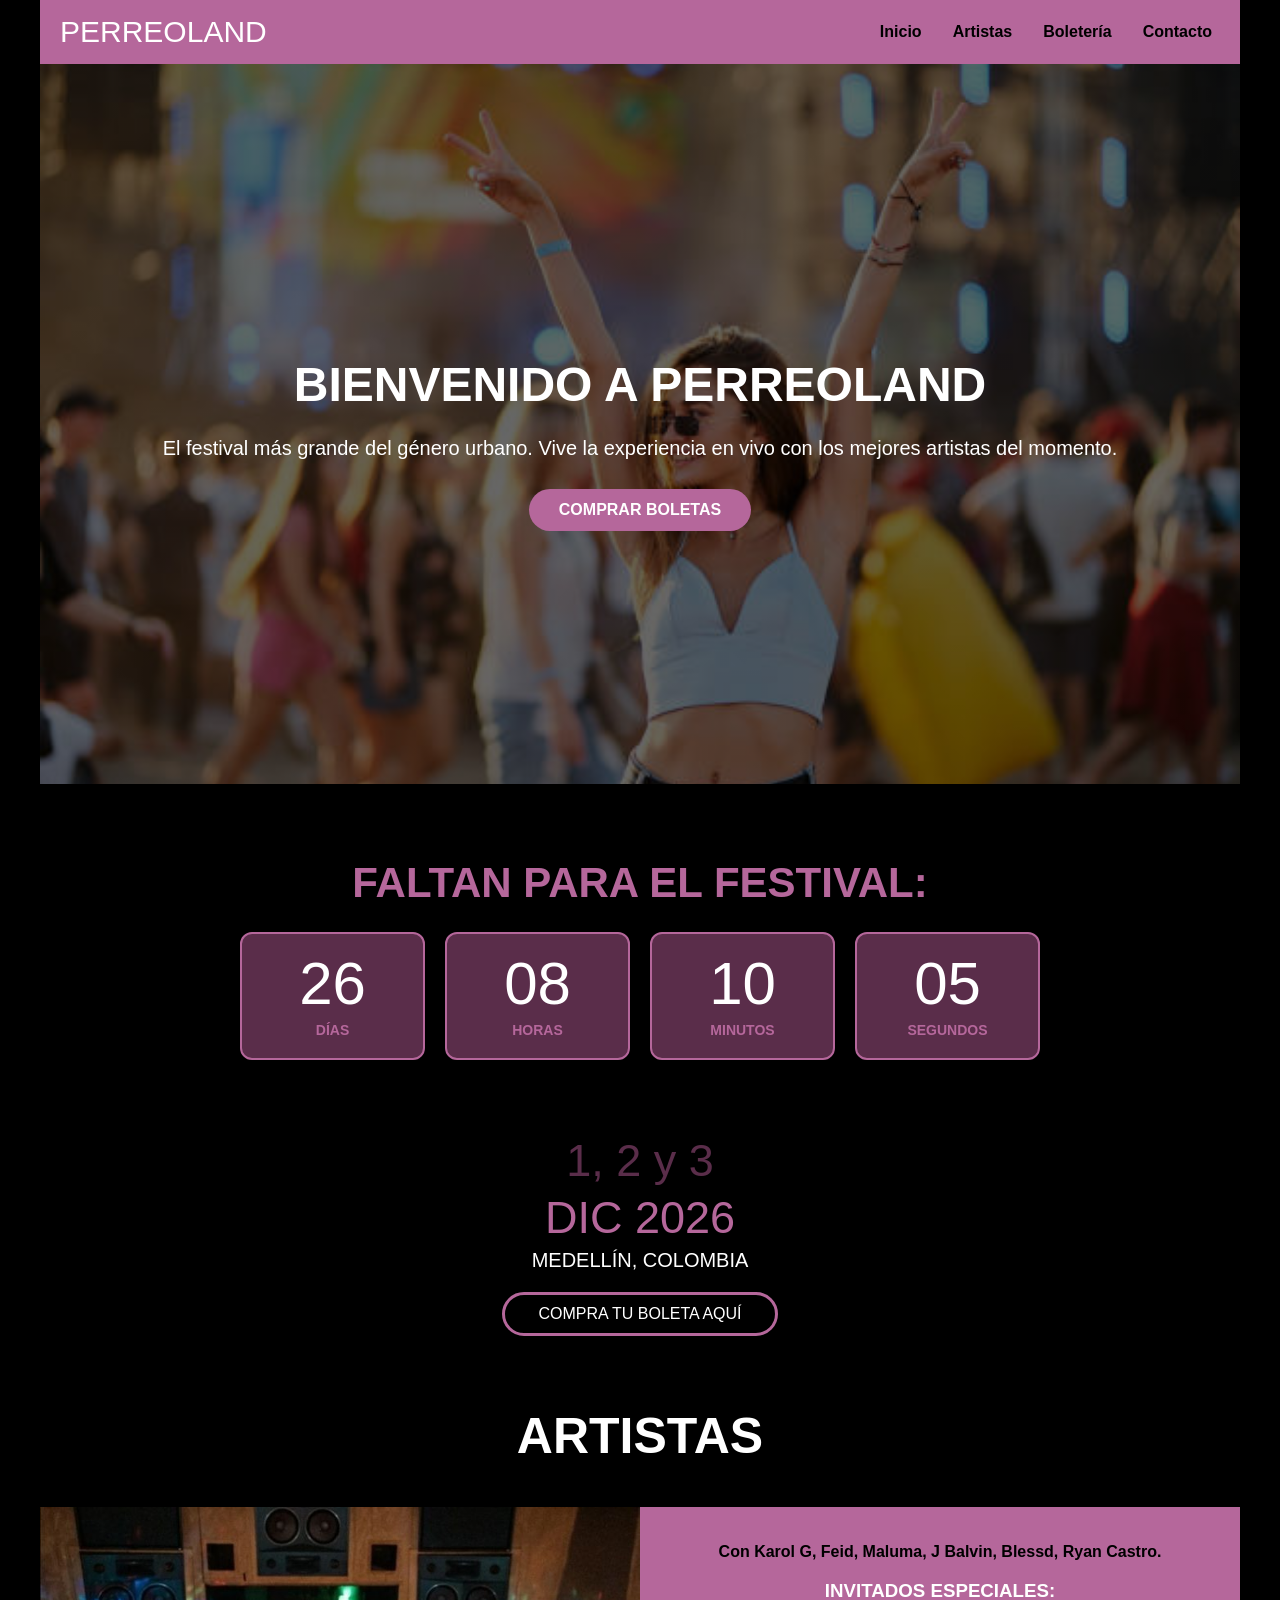
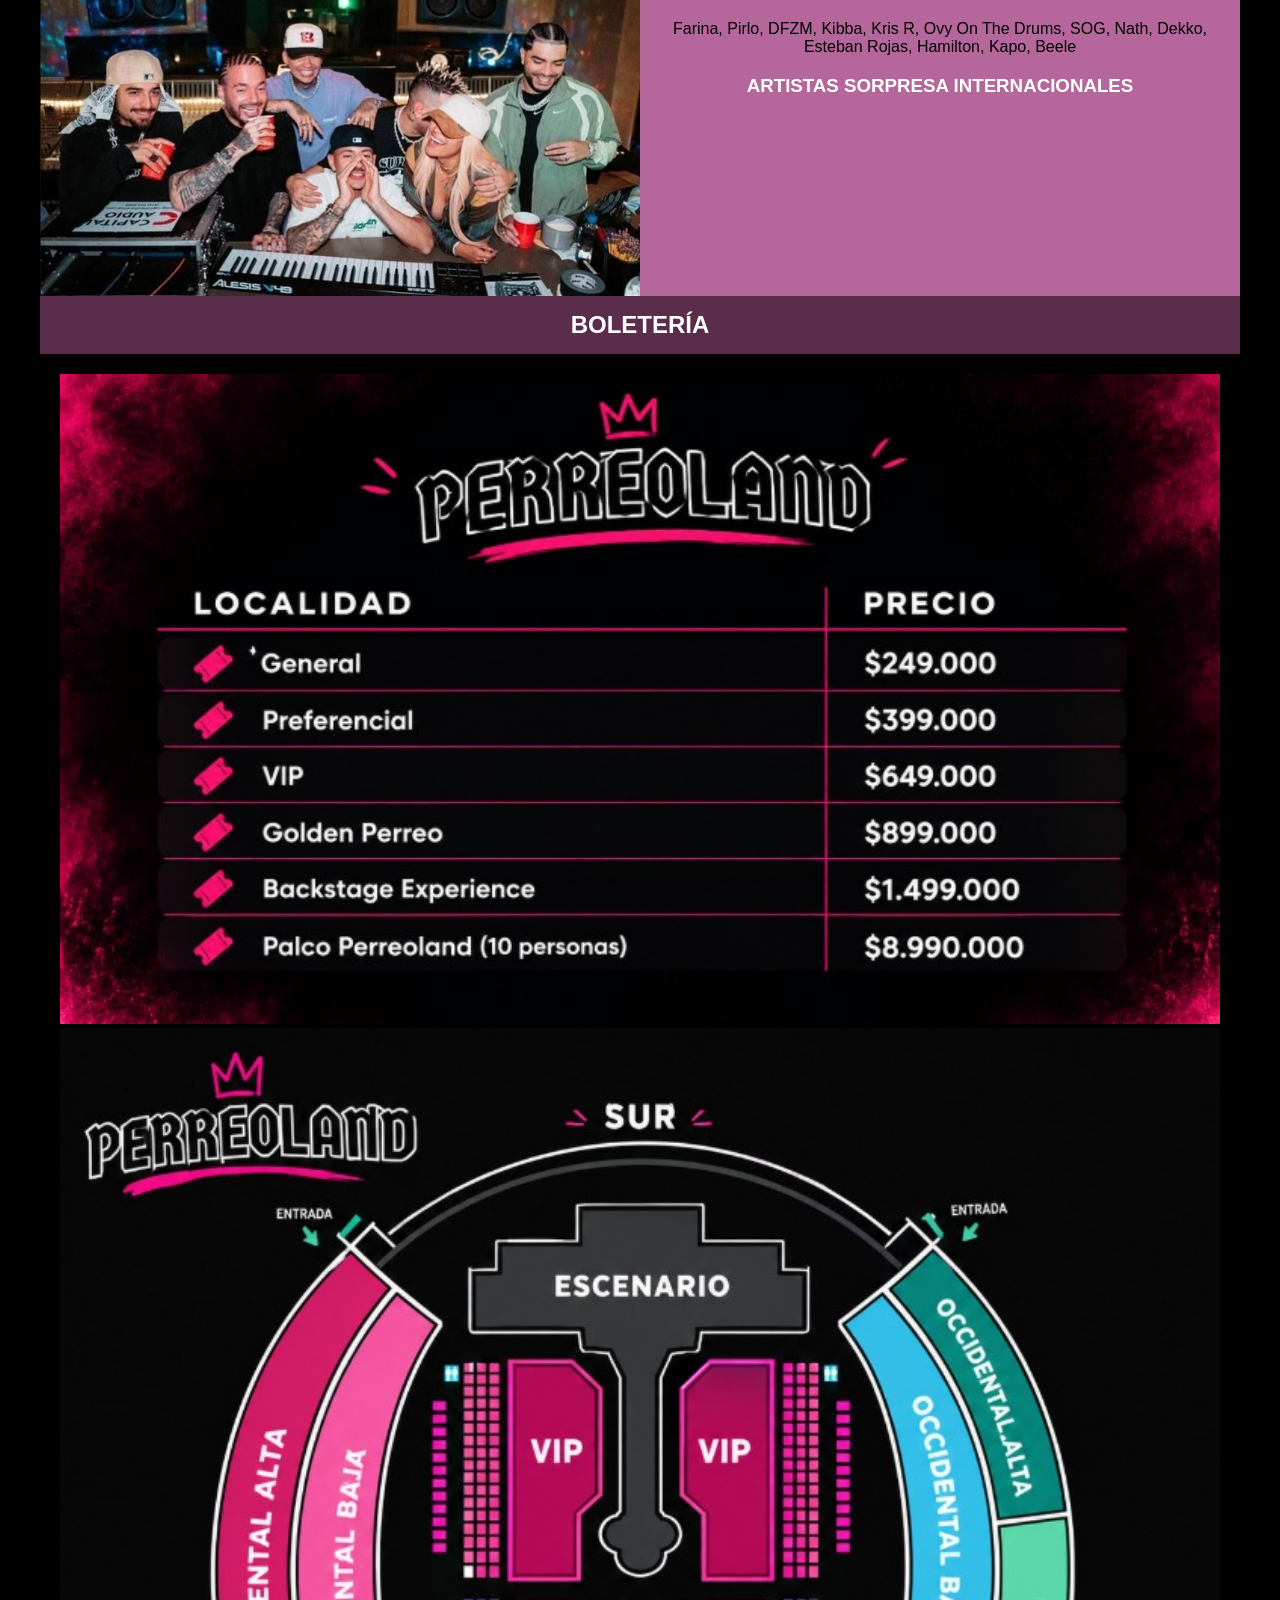
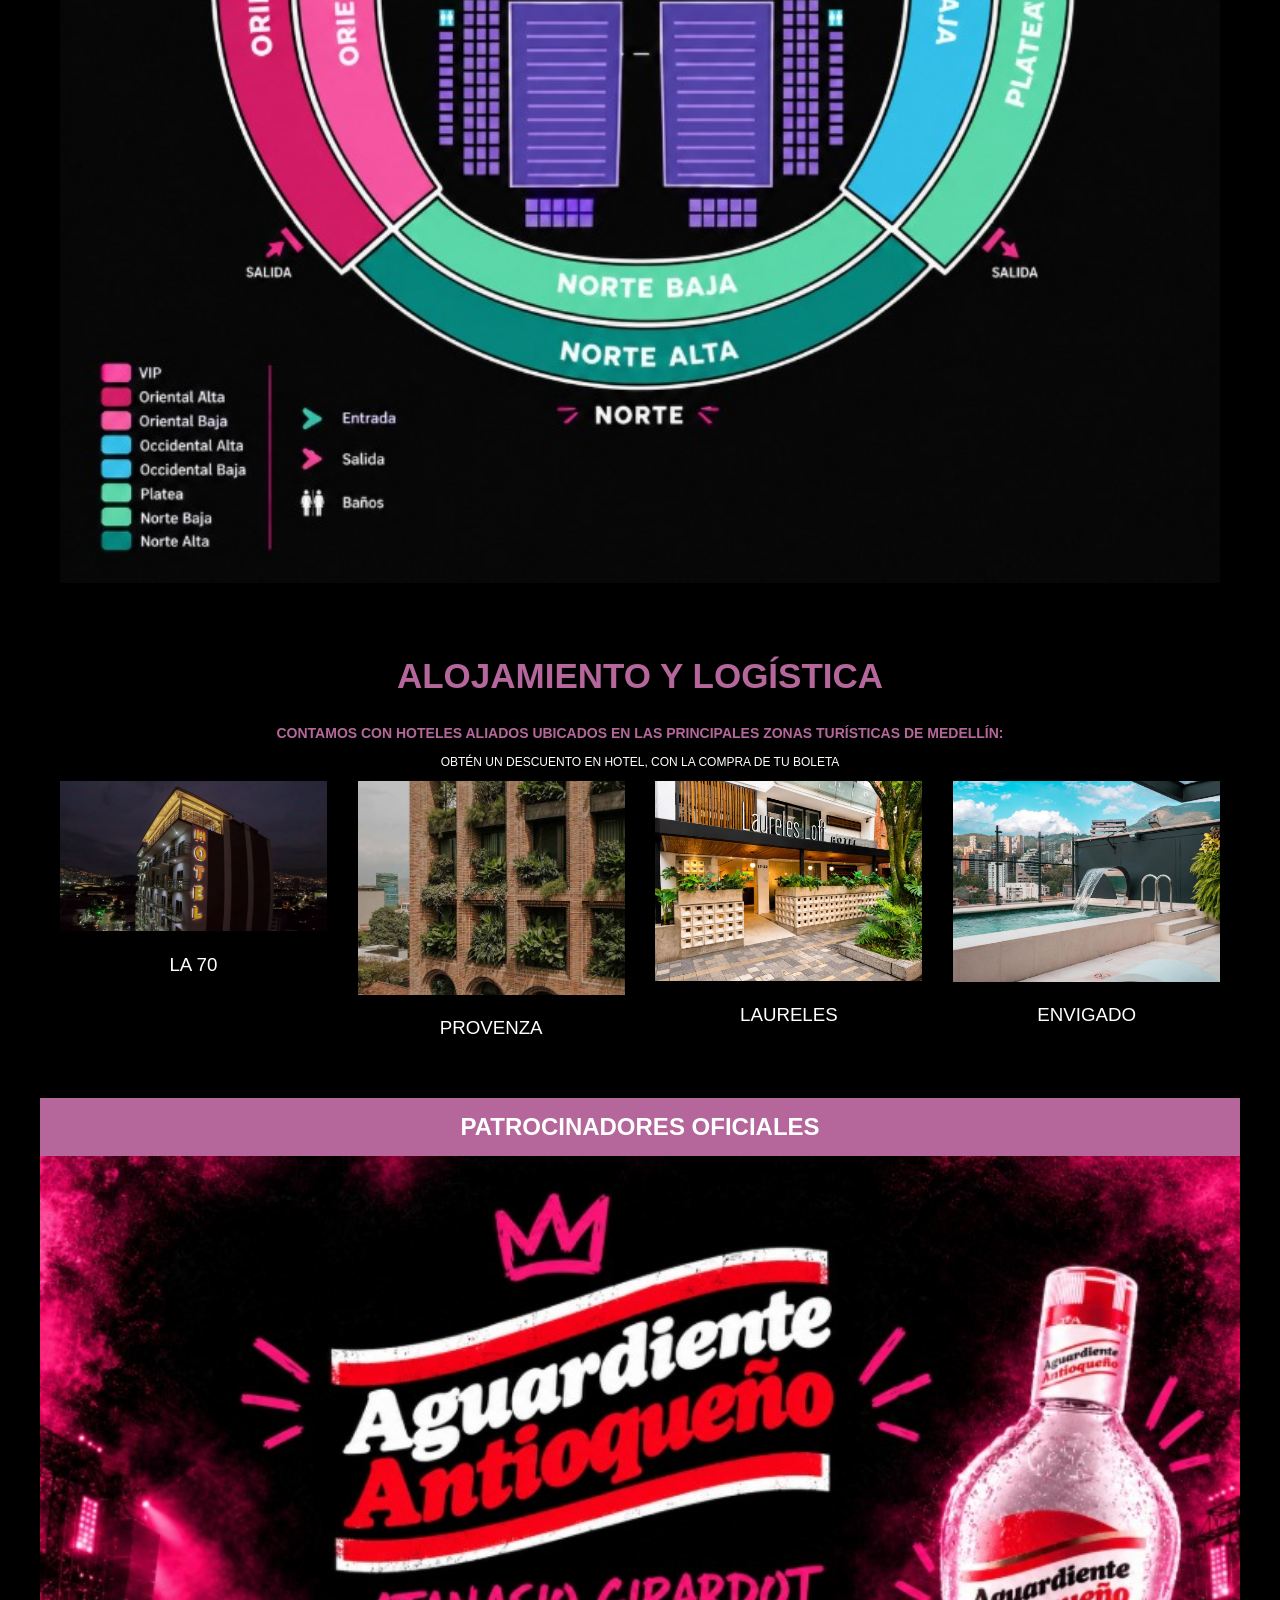
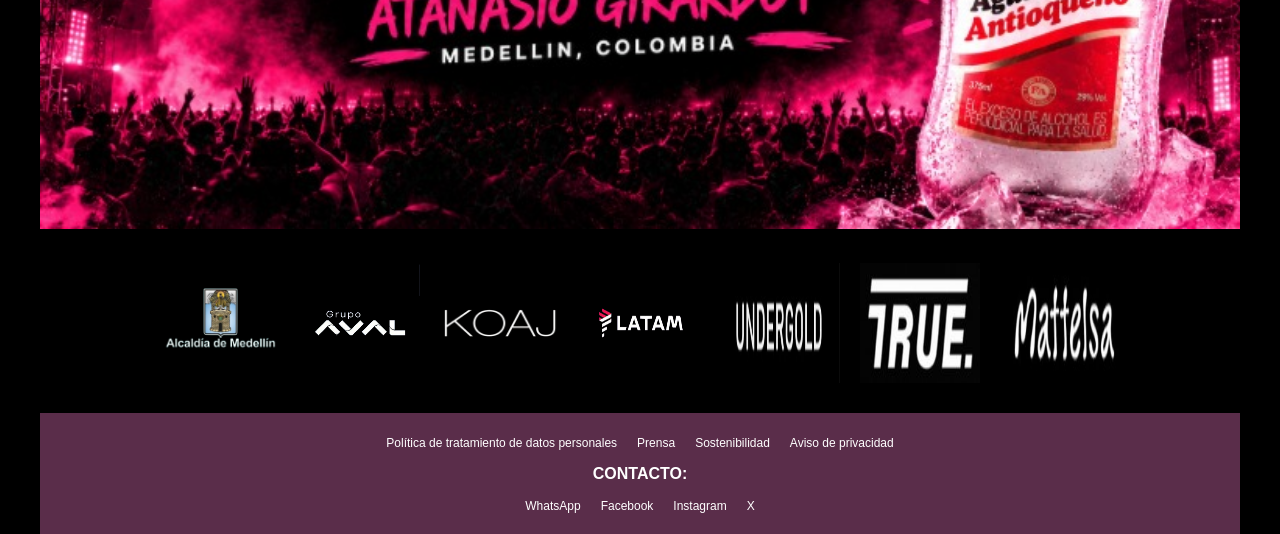
<file: index.html>
<!DOCTYPE html>
<html lang="es">

<head>
    <meta charset="UTF-8">
    <meta name="viewport" content="width=device-width, initial-scale=1.0">
    <title>Perreoland</title>
    <link rel="stylesheet" href="estilos.css">
</head>

<body>
    <div class="todo">

        <header>
    <div id="logo">PERREOLAND</div>

    <!-- Botón hamburguesa para móvil -->
    <input type="checkbox" id="menu-toggle">
    <label for="menu-toggle" class="menu-icon">&#9776;</label>

    <nav class="mainmenu">
        <ul>
            <li><a href="index.html">Inicio</a></li>
            <li><a href="artistas.html">Artistas</a></li>
            <li><a href="boleteria.html">Boletería</a></li>
            <li><a href="#contacto">Contacto</a></li>
        </ul>
    </nav>
</header>

        <main>
               <section class="seccion-hero">
    <div class="contenedor-contenido">
        <h2>Bienvenido a Perreoland</h2>
        <p>El festival más grande del género urbano. Vive la experiencia en vivo con los mejores artistas del momento.</p>
        <a href="#boleteria" class="boton-destacado">Comprar Boletas</a>
    </div>
    </section>
        <section id="cuenta-regresiva">
    <h2>Faltan para el festival:</h2>
    <div class="contador-grid">
        <div class="bloque-tiempo">
            <span id="dias" class="numero">26</span>
            <span class="etiqueta">Días</span>
        </div>
        <div class="bloque-tiempo">
            <span id="horas" class="numero">08</span>
            <span class="etiqueta">Horas</span>
        </div>
        <div class="bloque-tiempo">
            <span id="minutos" class="numero">10</span>
            <span class="etiqueta">Minutos</span>
        </div>
        <div class="bloque-tiempo">
            <span id="segundos" class="numero">05</span>
            <span class="etiqueta">Segundos</span>
        </div>
    </div>
</section>
           

            <section id="fecha">
                <div>
                    <p class="dias">1, 2 y 3</p>
                    <p class="destacado">DIC 2026</p>
                    <p>MEDELLÍN, COLOMBIA</p>
                </div>
                <a href="boleteria.html" class="boton">COMPRA TU BOLETA AQUÍ</a>
            </section>

            <section id="artistas">
                <h2>ARTISTAS</h2>
                <article>
                    <img src="imagenes/cantantes.jpeg" alt="Artistas de Perreoland">
                    <div>
                        <p class="destacado">Con Karol G, Feid, Maluma, J Balvin, Blessd, Ryan Castro.</p>
                        <h3>INVITADOS ESPECIALES:</h3>
                        <p>Farina, Pirlo, DFZM, Kibba, Kris R, Ovy On The Drums, SOG, Nath, Dekko, Esteban Rojas,
                            Hamilton, Kapo, Beele</p>
                        <h3>ARTISTAS SORPRESA INTERNACIONALES</h3>
                    </div>
                </article>
            </section>

            <section id="boleteria">
                <h2>BOLETERÍA</h2>
                <article>
                 
                    <img src="imagenes/precios.jpeg" alt="Precios">
                
                    <img src="imagenes/estadio.jpeg" alt="Mapa de localidades">
                </article>
            </section>

            <section id="alojamiento">
                <h2>ALOJAMIENTO Y LOGÍSTICA</h2>
                <p class="destacado">CONTAMOS CON HOTELES ALIADOS UBICADOS EN LAS PRINCIPALES ZONAS TURÍSTICAS DE
                    MEDELLÍN:</p>
                <p>OBTÉN UN DESCUENTO EN HOTEL, CON LA COMPRA DE TU BOLETA</p>
                <div class="zonas">
                    <article>
                        <img src="imagenes/hotel dorado la 70.jpg" alt="Hotel en La 70">
                        <h3>LA 70</h3>
                    </article>
                    <article>
                        <img src="imagenes/hotel provenza.jpeg" alt="Hotel en Provenza">
                        <h3>PROVENZA</h3>
                    </article>
                    <article>
                        <img src="imagenes/laureles hotel.jpg" alt="Hotel en Laureles">
                        <h3>LAURELES</h3>
                    </article>
                    <article>
                        <img src="imagenes/envigado hotel.jpg" alt="Hotel en Envigado">
                        <h3>ENVIGADO</h3>
                    </article>
                </div>
            </section>

            <section id="patrocinadores">
                <h2>PATROCINADORES OFICIALES</h2>
                <img src="imagenes/Patrocinador.jpeg" alt="Aguardiente Antioqueño">
                <div class="logos">
                    <img src="imagenes/alcaldia de Medellín logo.png" alt="Alcaldía de Medellín">
                    <img src="imagenes/Grupo Aval logo..png" alt="Grupo Aval">
                    <img src="imagenes/koaj.png" alt="Koaj">
                    <img src="imagenes/150805_latam_logo_indigo_-removebg-preview.png" alt="Latam Airlines">
                    <img src="imagenes/undergold.jpg" alt="Undergold">
                    <img src="imagenes/True.jpg"alt="True">
                    <img src="imagenes/Mattelsa.jpg" alt="Mattelsa">
                </div>
            </section>

          

        </main>

        <footer id="contacto">
            <nav>
                <ul>
                    <li><a href="#">Política de tratamiento de datos personales</a></li>
                    <li><a href="#">Prensa</a></li>
                    <li><a href="#">Sostenibilidad</a></li>
                    <li><a href="#">Aviso de privacidad</a></li>
                </ul>
            </nav>
            <div>
                <h2>CONTACTO:</h2>
                <ul>
                    <li><a href="#">WhatsApp</a></li>
                    <li><a href="#">Facebook</a></li>
                    <li><a href="#">Instagram</a></li>
                    <li><a href="#">X</a></li>
                </ul>
            </div>
        </footer>
    </div>
</body>

</html>
</file>
<file: estilos.css>
body {
    background-color: black;
    margin: 0;
    font-family: Arial, Helvetica, sans-serif;
    color: white;
}
.todo {
    max-width: 1200px;
    margin: 0 auto;
}
img {
    width: 100%;
}
h1, h2, h3 {
    font-family: Impact, Haettenschweiler, 'Arial Narrow Bold', sans-serif;
    text-align: center;
    text-transform: uppercase;
}
a:link, a:visited {
    color: rgb(181, 103, 155);
    text-decoration: none;
}
a:hover {
    color: white;
}
a:active {
    color: rgb(90, 45, 74);
}
header {
    background-color: rgb(181, 103, 155);
    padding: 10px;
    text-align: center;
}
#logo {
    font-family: Impact, Haettenschweiler, 'Arial Narrow Bold', sans-serif;
    font-size: 30px;
    color: white;
}
.mainmenu ul {
    list-style: none;
    padding: 0;
    margin: 10px 0 0 0;
}
.mainmenu li {
    padding: 5px;
}
.mainmenu a:link, .mainmenu a:visited {
    color: black;
    padding: 5px;
}
.mainmenu a:hover {
    background-color: black;
    color: white;
}
.mainmenu a:active {
    background-color: rgb(90, 45, 74);
}
#portada {
    background-image: url(imagenes/portada.jpeg);
    background-repeat: no-repeat;
    background-position: center;
    background-size: cover;
    padding: 40px 10px;
    text-align: center;
}
#portada p {
    margin: 0;
}
#portada h1 {
    font-size: 50px;
    color: white;
    margin: 10px 0;
}
#portada .destacado {
    color: rgb(181, 103, 155);
    font-weight: bold;
}
#fecha {
    padding: 30px 10px;
    text-align: center;
}
#fecha p {
    margin: 5px 0;
    font-family: Impact, Haettenschweiler, 'Arial Narrow Bold', sans-serif;
    font-size: 20px;
}
#fecha .dias {
    font-size: 45px;
    color: rgb(90, 45, 74);
}
#fecha .destacado {
    font-size: 45px;
    color: rgb(181, 103, 155);
}
.boton:link, .boton:visited {
    display: block;
    width: 250px;
    margin: 20px auto 0 auto;
    padding: 10px;
    color: white;
    border: rgb(181, 103, 155) 3px solid;
    border-radius: 30px;
}
.boton:hover {
    background-color: rgb(181, 103, 155);
}
#artistas h2 {
    font-size: 50px;
    color: white;
}
#artistas article {
    background-color: rgb(181, 103, 155);
}
#artistas article div {
    padding: 20px;
    text-align: center;
    color: black;
}
#artistas .destacado {
    font-weight: bold;
}
#artistas h3 {
    color: white;
}
#boleteria h2 {
    background-color: rgb(90, 45, 74);
    color: white;
    padding: 15px;
    margin: 0;
}
#boleteria article {
    padding: 20px;
}
#alojamiento {
    padding: 20px;
    text-align: center;
}
#alojamiento h2 {
    font-size: 35px;
    color: rgb(181, 103, 155);
}
#alojamiento p {
    font-size: 12px;
}
#alojamiento .destacado {
    font-size: 14px;
    font-weight: bold;
    color: rgb(181, 103, 155);
}
.zonas article {
    margin-bottom: 20px;
}
.zonas h3 {
    font-family: Arial, Helvetica, sans-serif;
    font-weight: normal;
    color: white;
}
#patrocinadores h2 {
    background-color: rgb(181, 103, 155);
    color: white;
    padding: 15px;
    margin: 0;
}
.logos {
    padding: 20px;
    text-align: center;
}
.logos img {
    
    width: 120px;
    margin: 10px;
}
footer {
    background-color: rgb(90, 45, 74);
    padding: 20px;
    text-align: center;
}
footer ul {
   list-style: none;
    padding: 0;
    margin: 0;
}
footer h2 {
    font-size: 16px;
    color: white;
}
footer a:link, footer a:visited {
    color: white;
    font-size: 12px;
}
footer a:hover {
    color: rgb(181, 103, 155);
}

@media (min-width:768px){

    .mainmenu ul{
        display:flex;
    }

    #artistas article{
        display:flex;
    }

    #artistas article img{
        width:50%;
    }

    #artistas article div{
        width:50%;
    }

    .zonas{
        display:flex;
        flex-wrap:wrap;
        justify-content:space-between;
    }

    .zonas article{
        width:48%;
    }

    .logos{
        display:flex;
        flex-wrap:wrap;
        justify-content:center;
    }

     footer nav ul{
        display:flex;
        justify-content:center;
        gap:20px;
    }

    footer div ul{
        display:flex;
        justify-content:center;
        gap:20px;
    }

}

@media (min-width:1200px){

    .zonas article{
        width:23%;
    }

}

/* Ajustes generales del header para layout en móvil */
header {
    background-color: rgb(181, 103, 155);
    padding: 15px 20px;
    display: flex;
    flex-wrap: wrap;
    justify-content: space-between;
    align-items: center;
    position: relative;
}

/* Ocultamos el checkbox real */
#menu-toggle {
    display: none;
}

/* Estilo del botón de hamburguesa (tres líneas) */
.menu-icon {
    font-size: 28px;
    color: white;
    cursor: pointer;
    user-select: none;
}

/* Ocultar menú desplegable por defecto en móviles */
.mainmenu {
    width: 100%;
    display: none;
}

/* Mostrar el menú cuando el checkbox está activado */
#menu-toggle:checked ~ .mainmenu {
    display: block;
}

/* Estilos de la lista en pantallas pequeñas */
.mainmenu ul {
    list-style: none;
    padding: 10px 0 0 0;
    margin: 10px 0 0 0;
    border-top: 1px solid rgba(255, 255, 255, 0.2);
}

.mainmenu li {
    padding: 8px 0;
}

.mainmenu a:link, .mainmenu a:visited {
    color: black;
    display: block;
    padding: 8px;
    font-weight: bold;
}

.mainmenu a:hover {
    background-color: black;
    color: white;
}

/* Configuración para pantallas medianas/escritorio (desde 768px) */
@media (min-width: 768px) {
    /* Ocultamos el botón del menú en pantallas grandes */
    .menu-icon {
        display: none;
    }

    /* Aseguramos que el menú siempre sea visible y flexible */
    .mainmenu {
        display: block !important;
        width: auto;
    }

    .mainmenu ul {
        display: flex;
        gap: 15px;
        border-top: none;
        margin: 0;
        padding: 0;
    }

    .mainmenu li {
        padding: 0;
    }
}

/* Sección de ancho completo (100% de la pantalla) */
.seccion-hero {
    width: 100%;
    min-height: 80vh; /* Ocupa al menos el 80% de la altura de la pantalla */
    background-color: rgb(90, 45, 74); /* Color secundario de tu paleta */
    background-image: linear-gradient(rgba(0, 0, 0, 0.6), rgba(0, 0, 0, 0.6)), url('imagenes/portada.jpeg');
    background-size: cover;
    background-position: center;
    background-repeat: no-repeat;
    
    /* Centrado con Flexbox */
    display: flex;
    justify-content: center;
    align-items: center;
    padding: 60px 20px;
    box-sizing: border-box;
}

/* Contenedor interno limitado para mantener buena legibilidad */
.contenedor-contenido {
    max-width: 1000px;
    width: 100%;
    text-align: center;
    color: white;
}

.contenedor-contenido h2 {
    font-size: 32px;
    color: white;
    margin-bottom: 15px;
}

.contenedor-contenido p {
    font-size: 16px;
    line-height: 1.6;
    margin-bottom: 25px;
}

/* Botón adaptable */
.boton-destacado:link, 
.boton-destacado:visited {
    display: inline-block;
    padding: 12px 30px;
    background-color: rgb(181, 103, 155);
    color: white;
    font-weight: bold;
    text-transform: uppercase;
    border-radius: 30px;
    transition: background-color 0.3s ease;
}

.boton-destacado:hover {
    background-color: white;
    color: black;
}

/* Ajustes Responsive para Pantallas Más Grandes */
@media (min-width: 768px) {
    .contenedor-contenido h2 {
        font-size: 48px;
    }

    .contenedor-contenido p {
        font-size: 20px;
    }
}
/* Sección principal de la cuenta regresiva */
#cuenta-regresiva {
    background-color: black;
    padding: 40px 20px;
    text-align: center;
}

#cuenta-regresiva h2 {
    color: rgb(181, 103, 155);
    font-size: 32px;
    margin-bottom: 25px;
}

/* Grid adaptable para las tarjetas de tiempo */
.contador-grid {
    display: grid;
    grid-template-columns: repeat(2, 1fr); /* 2 columnas en móviles */
    gap: 15px;
    max-width: 600px;
    margin: 0 auto;
}

/* Cada tarjeta/bloque individual */
.bloque-tiempo {
    background-color: rgb(90, 45, 74);
    border: 2px solid rgb(181, 103, 155);
    border-radius: 12px;
    padding: 20px 10px;
    display: flex;
    flex-direction: column;
    align-items: center;
}

.bloque-tiempo .numero {
    font-family: Impact, Haettenschweiler, 'Arial Narrow Bold', sans-serif;
    font-size: 45px;
    color: white;
    line-height: 1;
}

.bloque-tiempo .etiqueta {
    font-size: 14px;
    text-transform: uppercase;
    color: rgb(181, 103, 155);
    margin-top: 8px;
    font-weight: bold;
}

/* Ajuste para pantallas grandes (4 columnas seguidas) */
@media (min-width: 768px) {
    .contador-grid {
        grid-template-columns: repeat(4, 1fr);
        max-width: 800px;
        gap: 20px;
    }

    #cuenta-regresiva h2 {
        font-size: 42px;
    }

    .bloque-tiempo .numero {
        font-size: 60px;
    }
}
</file>
